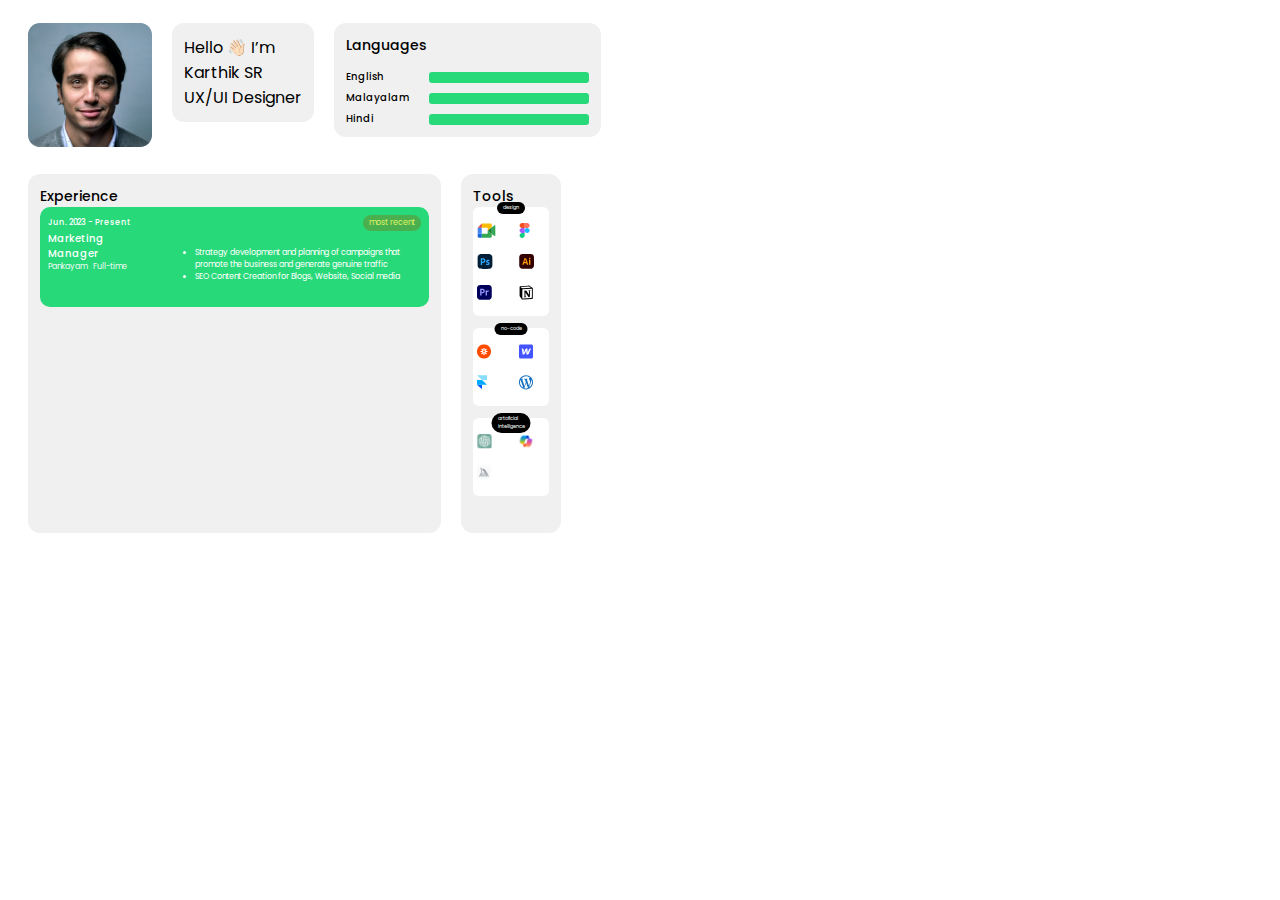
<file: index.html>
<!DOCTYPE html>
<html land=""en">
<head>
    <meta charset="UTF-8">
    <meta name="viewport" content="width=device-width, initial-scale=1.0">
    <title>Resume</title>
    <link rel="stylesheet" href="index.css" />
    <link rel="stylesheet" href="./styles/global.css" />
    <link rel="stylesheet" href="./styles/fonts.css" />
    <link rel="stylesheet" href="./styles/avatar.css" />
    <link rel="stylesheet" href="./styles/languagesinfo.css" />
    <link rel="stylesheet" href="./styles/experienceinfo.css" />
    <link rel="stylesheet" href="./styles/toolsinfo.css" />
</head>
<body>

    <main class="page">
        <div class="resume">

<section class="block-1">
    <article class="avatar-container">
        <img src="./assets/images/profileImg.png" alt="Profile picture" class="avatar" />
    </article>
    <article class="personal-info card">
        <p class="personal-info_header-text">Hello 👋🏻 I’m</p>
        <div class="personal-info_container">
            <p class="personal-info_name">Karthik SR</p>
            <p class="personal-info_speciality">UX/UI Designer</p>
        </div>
    </article>
    <article class="languages-info card">
            <h3 class="header-text">Languages</h3>
            <div class="languages-info_container">
                <div class="languages-info_item">
                    <p>English</p>
                    <div class="languages-info_progress"></div>
                </div>
                <div class="languages-info_item">
                    <p>Malayalam</p>
                    <div class="languages-info_progress"></div>
                </div>
                <div class="languages-info_item">
                    <p>Hindi</p>
                    <div class="languages-info_progress"></div>
                </div>
            </div>
    </article>
</section>
<section class="block-2">
    <aricle class="expeience-info card">
        <h3 class="header-text">Experience</h3>
        <div class="experience-info_list">
            <div class="expreience-info_list-item selected">
                <div class="experience-info_header">
                    <span class="experience-info_period">Jun. 2023 - Present</span>
                    <span class="experience-info_label">most recent</span>
                </div>
                <div class="experience-info_content">
                    <div class="experience-info_job">
                        <div class="experience-info_job-speciality">Marketing Manager</div>
                        <div class="experience-info_job-bottom">
                            <span class="experience-info_job-name">Pankayam</span>
                            <span class="experience-info_job-time">Full-time</span>    
                        </div>
                    </div>
                    <ul class="experience-info_responibility-list">
                        <li class="experience-info_responibility-list-item">
                            Strategy development and planning of campaigns that
                            promote the business and generate genuine traffic
                        </li>
                        <li class="experience-info_responibility-list-item">
                            SEO Content Creation for Blogs, Website, Social media
                        </li>  
                    </ul>
                </div>
            </div>
        </div>
    </aricle>
    <aricle class="tools-info card">
        <h3 class="header-text">Tools</h3>
        <div class="tools-info_list ">
            <div class="tools-info_list-item">
                <span class="tools-info_label">design</span>
                <div class="tools-info_tools-list">
                    <div class="tools-info_tools-list-item">
                        <img src="../landing/assets/images/logoMeet.svg" alt="" class="tools-info_icon" />
                    </div>
                    <div class="tools-info_tools-list-item">
                        <img src="../landing/assets/images/logoFigma.svg" alt="" class="tools-info_icon" />
                    </div>
                    <div class="tools-info_tools-list-item">
                        <img src="../landing/assets/images/icon _adobe photoshop_.svg" alt="" class="tools-info_icon" />
                    </div>
                    <div class="tools-info_tools-list-item">
                        <img src="../landing/assets/images/icon _adobe illustrator_.svg" alt="" class="tools-info_icon" />
                    </div>
                    <div class="tools-info_tools-list-item">
                        <img src="../landing/assets/images/icon _adobe premiere_.svg" alt="" class="tools-info_icon" />
                    </div>
                    <div class="tools-info_tools-list-item">
                        <img src="../landing/assets/images/logoNotion.svg" alt="" class="tools-info_icon" />
                    </div>
                </div>
            </div> 
            <div class="tools-info_list-item">
                    <span class="tools-info_label">no-code</span>
                    <div class="tools-info_tools-list">
                        <div class="tools-info_tools-list-item">
                            <img src="../landing/assets/images/logoZapier 1.svg" alt="" class="tools-info_icon" />
                        </div>
                        <div class="tools-info_tools-list-item">
                            <img src="../landing/assets/images/logoWebflow.svg" alt="" class="tools-info_icon" />
                        </div>
                        <div class="tools-info_tools-list-item">
                            <img src="../landing/assets/images/logoFramer.svg" alt="" class="tools-info_icon" />
                        </div>
                        <div class="tools-info_tools-list-item">
                            <img src="../landing/assets/images/logoWordpress.svg" alt="" class="tools-info_icon" />
                        </div>
                    </div>
            </div>
                <div class="tools-info_list-item">
                        <span class="tools-info_label">artoficial intelligence</span>
                        <div class="tools-info_tools-list">
                            <div class="tools-info_tools-list-item">
                                <img src="../landing/assets/images/logoChatGPT 1.svg" alt="" class="tools-info_icon" />
                            </div>
                            <div class="tools-info_tools-list-item">
                                <img src="../landing/assets/images/logoCopilot 1.svg" alt="" class="tools-info_icon" />
                            </div>
                            <div class="tools-info_tools-list-item">
                                <img src="../landing/assets/images/logoMidjourney 1.svg" alt="" class="tools-info_icon" />
                            </div>
                        </div>
                </div>
        </div>
    </aricle>
</section>
        </div>
    </main>

</body>
</html>
</file>
<file: index.css>
.page {
    padding: 15px 20px;
}

.block-1 {
    display: flex;
    gap: 20px;
    margin-bottom: 20px;
}

.block-2 {
    display: flex;
    gap: 20px;
    /* height: 124px; */
    margin-bottom: 20px;
}

.card {
    border-radius: 12px;
    background-color: #F0F0F0;
    box-sizing: border-box;
    padding: 12px;
}

.avatar-container,.languages-info,.personal-info {
    height: 100%;
}

.header-text {
    font-size: 14px;
    font-weight: 150%;
    font-weight: 500;
}
</file>
<file: styles/global.css>
p, h3{
    margin: 0;
}

body {
    font-family: Poppins;
    font-weight: 400;
}
</file>
<file: styles/fonts.css>
@font-face {
    font-family: Poppins;
    src: url(../assets/fonts/Poppins-Regular.ttf);
    font-weight: 400;
}

@font-face {
    font-family: Poppins;
    src: url(../assets/fonts/Poppins-Medium.ttf);
    font-weight: 500;
}

@font-face {
    font-family: Poppins;
    src: url(../assets/fonts/Poppins-SemiBold.ttf);
    font-weight: 700;
}
</file>
<file: styles/avatar.css>
.avatar-container {
    width: 124px;
    border-radius: 12px;
}
</file>
<file: styles/languagesinfo.css>
.languages-info{
    width: 267px;
    display: flex;
    flex-direction: column;
    gap: 16px;
}

.languages-info_item {
    font-size: 10px;
    font-weight: 500;
    line-height: 104%;
}

.languages-info_container {
    display: flex;
    flex-direction: column;
    gap: 10px
}

.languages-info_progress {
    background-color: #28D979;
    width: 160px;
    height: 11px;
    border-radius: 3px;
}

.languages-info_item {
    display: flex;
    flex-direction: row;
    justify-content: space-between;
}
</file>
<file: styles/experienceinfo.css>
.expeience-info{
    display: flex;
    flex-direction: column;
    width: 413px;
    height: 359px;
}

.experience-info_list{
    width: 100%;
    display: flex;
    flex-direction: column;
    gap: 10px;
}

.expreience-info_list-item {
    width: 100%;
    padding: 8px;
    border-radius: 10px;
    background: #fff;
    box-sizing: border-box;
    color: #000;
}

.expreience-info_list-item.selected {
    color: #fff;
    background: #28D979;
}
.experience-info_header{
    display: flex;
    align-items: center;
    justify-content: space-between;
}

.experience-info_period{
    font-size: 8px;
    line-height: 150%;
    font-weight: 500;
}

.experience-info_label{
    color: #DDF163;
    background-color: rgba(126, 115, 18, 0.4);
    line-height: 155%;
    font-size: 8px;
    padding: 2px 6px;
    border-radius: 59px;
}

.experience-info_content{
    display: flex;
    justify-content: space-between;
}

.experience-info_job{
    display: flex;
    flex-direction: column;

}

.experience-info_job-speciality{
    font-size: 10px;
    line-height: 150%;
    font-weight: 500;

}

.experience-info_job-bottom{
    display: flex;
    align-items: center;
    gap: 6px;
    font-size: 8px;
}

.expreience-info_list-item.selected .experience-info_job-bottom{
    color: #EBF9F2;
}

.experience-info_job-name,
.experience-info_job-time{
    font-size: 8px;
    line-height: 150%;
}

.experience-info_responibility-list{
    width: 230px;

}

.experience-info_responibility-list-item{
    font-size: 8px;
    line-height: 150%;
}
</file>
<file: styles/toolsinfo.css>
.tools_info{
    width: 124px;
    display: flex;
    flex-direction: column;
}

.tools-info_list{
    display: flex;
    flex-direction: column;
    align-items: center;
    gap: 12px;
}

.tools-info_list-item{
    width: 76px;
    border-radius: 6px;
    padding: 16px 4px;
    background-color: #fff;
    box-sizing: border-box;
    position: relative;
}

.tools-info_label{
    padding: 2px 6px;
    border-radius: 59px;
    background: #000;
    color: #fff;
    font-size: 5px;
    position: absolute;
    top: -5px;
    left: 50%;
    transform: translateX(-50%);
}

.tools-info_tools-list{
    display: flex;
    gap: 16px 0;
    flex-wrap: wrap;

}

.tools-info_tools-list-item{
    height: 15px;
    flex: 0 50%;
    display: flex;
    box-sizing: border-box;
}

.tools-info_tools-list-item:nth-child(odd) {
    justify-content: start;
    padding-right: 8px;
}

.tools-info_tools-list-item:nth-child(even) {
    justify-content: start;
    padding-left: 8px;
}

.tools-info_icon{
    height: 100%;
}
</file>
<file: landing/index.css>
.page {
    padding: 15px 20px;
}

.block-1 {
    display: flex;
    gap: 20px;
    margin-bottom: 20px;
}

.block-2 {
    display: flex;
    gap: 20px;
    /* height: 124px; */
    margin-bottom: 20px;
}

.card {
    border-radius: 12px;
    background-color: #F0F0F0;
    box-sizing: border-box;
    padding: 12px;
}

.avatar-container,.languages-info,.personal-info {
    height: 100%;
}

.header-text {
    font-size: 14px;
    font-weight: 150%;
    font-weight: 500;
}
</file>
<file: landing/styles/global.css>
p, h3{
    margin: 0;
}

body {
    font-family: Poppins;
    font-weight: 400;
}
</file>
<file: landing/styles/fonts.css>
@font-face {
    font-family: Poppins;
    src: url(../assets/fonts/Poppins-Regular.ttf);
    font-weight: 400;
}

@font-face {
    font-family: Poppins;
    src: url(../assets/fonts/Poppins-Medium.ttf);
    font-weight: 500;
}

@font-face {
    font-family: Poppins;
    src: url(../assets/fonts/Poppins-SemiBold.ttf);
    font-weight: 700;
}
</file>
<file: landing/styles/avatar.css>
.avatar-container {
    width: 124px;
    border-radius: 12px;
}
</file>
<file: landing/styles/languagesinfo.css>
.languages-info{
    width: 267px;
    display: flex;
    flex-direction: column;
    gap: 16px;
}

.languages-info_item {
    font-size: 10px;
    font-weight: 500;
    line-height: 104%;
}

.languages-info_container {
    display: flex;
    flex-direction: column;
    gap: 10px
}

.languages-info_progress {
    background-color: #28D979;
    width: 160px;
    height: 11px;
    border-radius: 3px;
}

.languages-info_item {
    display: flex;
    flex-direction: row;
    justify-content: space-between;
}
</file>
<file: landing/styles/experienceinfo.css>
.expeience-info{
    display: flex;
    flex-direction: column;
    width: 413px;
    height: 359px;
}

.experience-info_list{
    width: 100%;
    display: flex;
    flex-direction: column;
    gap: 10px;
}

.expreience-info_list-item {
    width: 100%;
    padding: 8px;
    border-radius: 10px;
    background: #fff;
    box-sizing: border-box;
    color: #000;
}

.expreience-info_list-item.selected {
    color: #fff;
    background: #28D979;
}
.experience-info_header{
    display: flex;
    align-items: center;
    justify-content: space-between;
}

.experience-info_period{
    font-size: 8px;
    line-height: 150%;
    font-weight: 500;
}

.experience-info_label{
    color: #DDF163;
    background-color: rgba(126, 115, 18, 0.4);
    line-height: 155%;
    font-size: 8px;
    padding: 2px 6px;
    border-radius: 59px;
}

.experience-info_content{
    display: flex;
    justify-content: space-between;
}

.experience-info_job{
    display: flex;
    flex-direction: column;

}

.experience-info_job-speciality{
    font-size: 10px;
    line-height: 150%;
    font-weight: 500;

}

.experience-info_job-bottom{
    display: flex;
    align-items: center;
    gap: 6px;
    font-size: 8px;
}

.expreience-info_list-item.selected .experience-info_job-bottom{
    color: #EBF9F2;
}

.experience-info_job-name,
.experience-info_job-time{
    font-size: 8px;
    line-height: 150%;
}

.experience-info_responibility-list{
    width: 230px;

}

.experience-info_responibility-list-item{
    font-size: 8px;
    line-height: 150%;
}
</file>
<file: landing/styles/toolsinfo.css>
.tools_info{
    width: 124px;
    display: flex;
    flex-direction: column;
}

.tools-info_list{
    display: flex;
    flex-direction: column;
    align-items: center;
    gap: 12px;
}

.tools-info_list-item{
    width: 76px;
    border-radius: 6px;
    padding: 16px 4px;
    background-color: #fff;
    box-sizing: border-box;
    position: relative;
}

.tools-info_label{
    padding: 2px 6px;
    border-radius: 59px;
    background: #000;
    color: #fff;
    font-size: 5px;
    position: absolute;
    top: -5px;
    left: 50%;
    transform: translateX(-50%);
}

.tools-info_tools-list{
    display: flex;
    gap: 16px 0;
    flex-wrap: wrap;

}

.tools-info_tools-list-item{
    height: 15px;
    flex: 0 50%;
    display: flex;
    box-sizing: border-box;
}

.tools-info_tools-list-item:nth-child(odd) {
    justify-content: start;
    padding-right: 8px;
}

.tools-info_tools-list-item:nth-child(even) {
    justify-content: start;
    padding-left: 8px;
}

.tools-info_icon{
    height: 100%;
}
</file>
